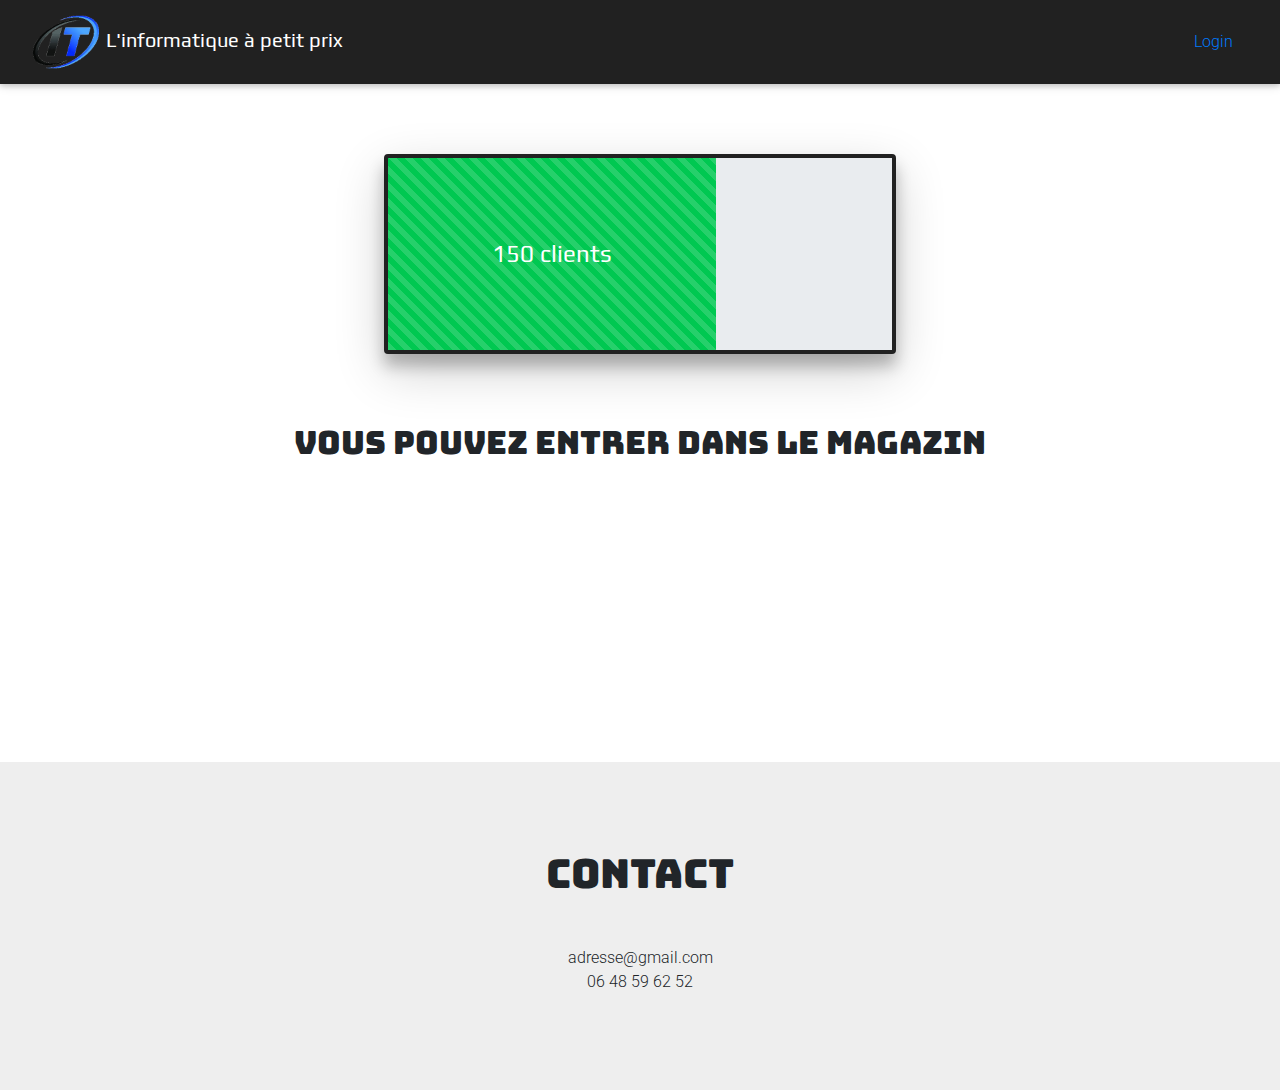
<file: index.html>
<!DOCTYPE html>
<html lang="en">
<head>
  <meta charset="UTF-8">
  <meta name="viewport" content="width=device-width, initial-scale=1, shrink-to-fit=no">
  <meta http-equiv="x-ua-compatible" content="ie=edge">
  <title>Jauge Covid</title>
  <link rel="icon" href="assets/IT logo.png" type="image/x-icon">
  <!-- Font Awesome -->
  <link rel="stylesheet" href="https://use.fontawesome.com/releases/v5.11.2/css/all.css">
  <!-- Google Fonts Roboto -->
  <link rel="stylesheet" href="https://fonts.googleapis.com/css?family=Roboto:300,400,500,700&display=swap">
  <!-- Bootstrap core CSS -->
  <link rel="stylesheet" href="css/bootstrap.min.css">
  <!-- Material Design Bootstrap -->
  <link rel="stylesheet" href="css/mdb.min.css">
  <!-- Your custom styles (optional) -->
  <link rel="stylesheet" href="css/style.css">

  <style>
    @import url('https://fonts.googleapis.com/css2?family=Play:wght@700&display=swap');
    @import url('https://fonts.googleapis.com/css2?family=Bungee&display=swap');
</style>
</head>

  <!-- Start your project here--> 
  
<body>

    <script language="javascript"></script>
      <nav class="navbar navbar-light bg-dark">
          <div class="container-fluid">
            <a class="navbar-brand" href="#">
              <img src="assets/IT logo.png" alt="IT" width="70" height="58" class="d-1-inline-block align-text">
              <FONT color="white" face="Play, aria-label"> L'informatique à petit prix</FONT>
            </a>
  
            <ul class="nav justify-content-end">
              <li class="nav-item">
                <a class="nav-link active" data-toggle="modal" data-target="#modalLoginForm" href="login.html">Login </a>
              </li>

        </nav>



        <div class="modal fade" id="modalLoginForm" tabindex="-1" role="dialog" aria-labelledby="myModalLabel"
        aria-hidden="true">
        <div class="modal-dialog" role="document">
          <div class="modal-content">
            <div class="modal-header text-center">
              <h4 class="modal-title w-100 font-weight-bold">Sign in</h4>
              <button type="button" class="close" data-dismiss="modal" aria-label="Close">
                <span aria-hidden="true">&times;</span>
              </button>
            </div>
            <div class="modal-body mx-3">
              <div class="md-form mb-5">
                <i class="fas fa-envelope prefix grey-text"></i>
                <input type="email" id="defaultForm-email" class="form-control validate">
                <label data-error="wrong" data-success="right" for="defaultForm-email">Your email</label>
              </div>
      
              <div class="md-form mb-4">
                <i class="fas fa-lock prefix grey-text"></i>
                <input type="password" id="defaultForm-pass" class="form-control validate">
                <label data-error="wrong" data-success="right" for="defaultForm-pass">Your password</label>
              </div>
      
            </div>
            <div class="modal-footer d-flex justify-content-center">
              <button class="btn btn-default">Login</button>
            </div>
          </div>
        </div>
      </div>


  <div class="Section covid">

     <div id="bar_covid" class="progress border border-dark example z-depth-3 animated pulse slow infinite" style="width: 40%; height: 200px;">
      <div class="progress-bar progress-bar-striped bg-success progress-bar-animated" role="progressbar" style="width: 65%" aria-valuenow="0" aria-valuemin="50" aria-valuemax="100">
       <Font face="Play" size='5'>150 clients</Font></div>
       </div>
       
       
  </div>
  <h2>Vous pouvez entrer dans le magazin</h2>
  <div>
  
  <footer class="contact">
      
  <section id="contact" class="py-5" style="background-color: #eee;">
  
    <div class="container">
  
        <h2 class="h1-responsive text-center mb-5">Contact</h2>
        <p class="text-center w-responsive mx-auto mb-5">
          adresse@gmail.com
          <br>06 48 59 62 52
        </p>
    </div>
  
  </section>
  </footer>

  <!-- End your project here-->

  <!-- jQuery -->
  <script type="text/javascript" src="js/jquery.min.js"></script>
  <!-- Bootstrap tooltips -->
  <script type="text/javascript" src="js/popper.min.js"></script>
  <!-- Bootstrap core JavaScript -->
  <script type="text/javascript" src="js/bootstrap.min.js"></script>
  <!-- MDB core JavaScript -->
  <script type="text/javascript" src="js/mdb.min.js"></script>
  <!-- Your custom scripts (optional) -->
  <script type="text/javascript"></script>

</body>
</html>
</file>
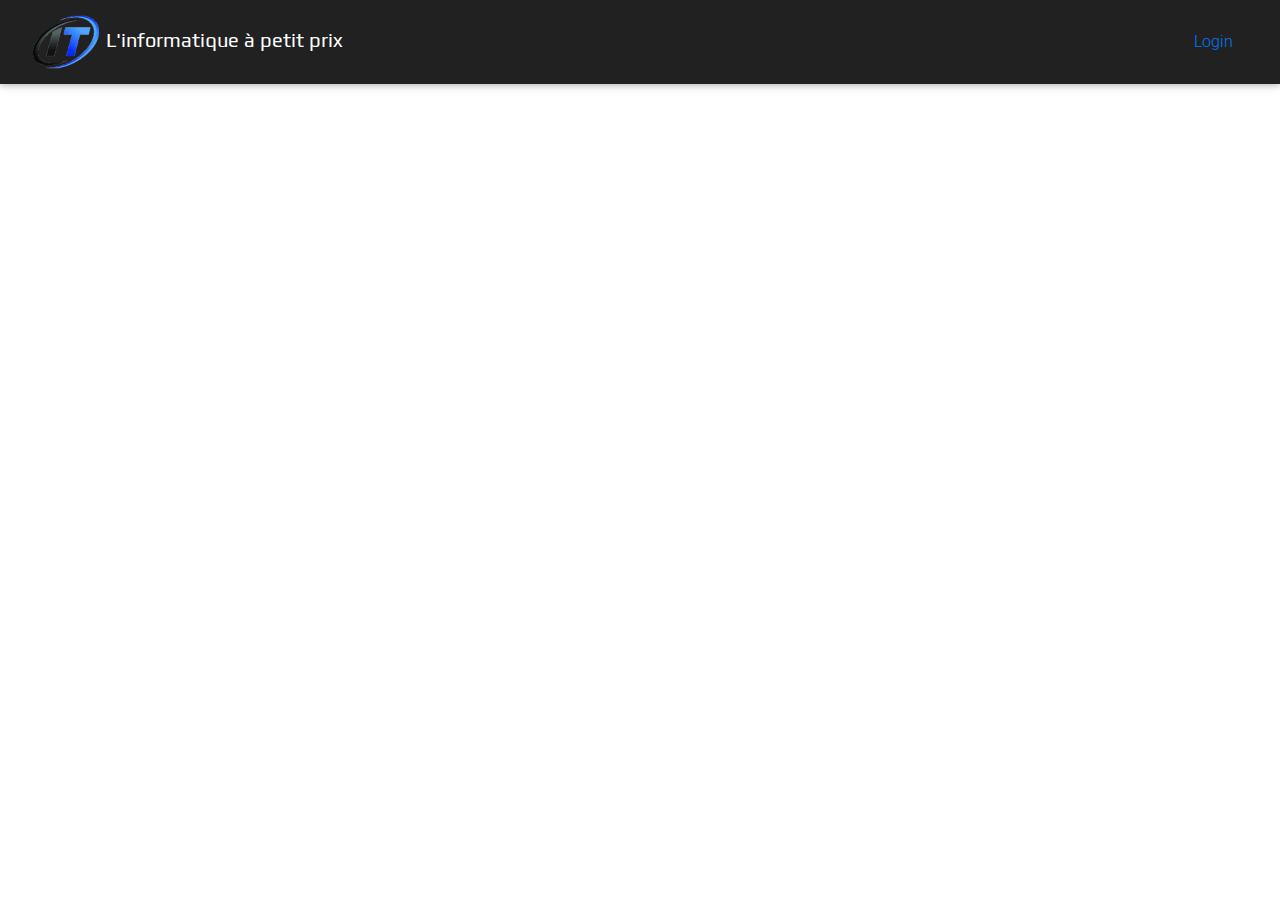
<file: login.html>
<!DOCTYPE html>
<html lang="en">
<head>
  <meta charset="UTF-8">
  <meta name="viewport" content="width=device-width, initial-scale=1, shrink-to-fit=no">
  <meta http-equiv="x-ua-compatible" content="ie=edge">
  <title>Material Design for Bootstrap</title>

  <!-- Font Awesome -->
  <link rel="stylesheet" href="https://use.fontawesome.com/releases/v5.11.2/css/all.css">
  <!-- Google Fonts Roboto -->
  <link rel="stylesheet" href="https://fonts.googleapis.com/css?family=Roboto:300,400,500,700&display=swap">
  <!-- Bootstrap core CSS -->
  <link rel="stylesheet" href="css/bootstrap.min.css">
  <!-- Material Design Bootstrap -->
  <link rel="stylesheet" href="css/mdb.min.css">
  <!-- Your custom styles (optional) -->
  <link rel="stylesheet" href="css/style.css">

  <style>
    @import url('https://fonts.googleapis.com/css2?family=Play:wght@700&display=swap');
    @import url('https://fonts.googleapis.com/css2?family=Bungee&display=swap');
</style>
</head>
<body>

  <!-- Start your project here--> 
  
  <body>

    <script language="javascript"></script>
      <nav class="navbar navbar-light bg-dark">
          <div class="container-fluid">
            <a class="navbar-brand" href="#">
              <img src="assets/IT logo.png" alt="IT" width="70" height="58" class="d-1-inline-block align-text">
              <FONT color="white" face="Play, aria-label"> L'informatique à petit prix</FONT>
            </a>
  
            <ul class="nav justify-content-end">
              <li class="nav-item">
                <a class="nav-link active" data-toggle="modal" data-target="#modalLoginForm" href="login.html">Login </a>
              </li>

        </nav>
  <!--  
        <img src="assets/banniere2.png" class="img-fluid" alt="Responsive image">
     -->
  
  
    <div class="modal fade" id="modalLoginForm" tabindex="-1" role="dialog" aria-labelledby="myModalLabel"
    aria-hidden="true">
    <div class="modal-dialog" role="document">
      <div class="modal-content">
        <div class="modal-header text-center">
          <h4 class="modal-title w-100 font-weight-bold">Sign in</h4>
          <button type="button" class="close" data-dismiss="modal" aria-label="Close">
            <span aria-hidden="true">&times;</span>
          </button>
        </div>
        <div class="modal-body mx-3">
          <div class="md-form mb-5">
            <i class="fas fa-envelope prefix grey-text"></i>
            <input type="email" id="defaultForm-email" class="form-control validate">
            <label data-error="wrong" data-success="right" for="defaultForm-email">Your email</label>
          </div>
  
          <div class="md-form mb-4">
            <i class="fas fa-lock prefix grey-text"></i>
            <input type="password" id="defaultForm-pass" class="form-control validate">
            <label data-error="wrong" data-success="right" for="defaultForm-pass">Your password</label>
          </div>
  
        </div>
        <div class="modal-footer d-flex justify-content-center">
          <button class="btn btn-default">Login</button>
        </div>
      </div>
    </div>
  </div>
  

  <!-- End your project here-->

  <!-- jQuery -->
  <script type="text/javascript" src="js/jquery.min.js"></script>
  <!-- Bootstrap tooltips -->
  <script type="text/javascript" src="js/popper.min.js"></script>
  <!-- Bootstrap core JavaScript -->
  <script type="text/javascript" src="js/bootstrap.min.js"></script>
  <!-- MDB core JavaScript -->
  <script type="text/javascript" src="js/mdb.min.js"></script>
  <!-- Your custom scripts (optional) -->
  <script type="text/javascript"></script>

</body>
</html>
</file>
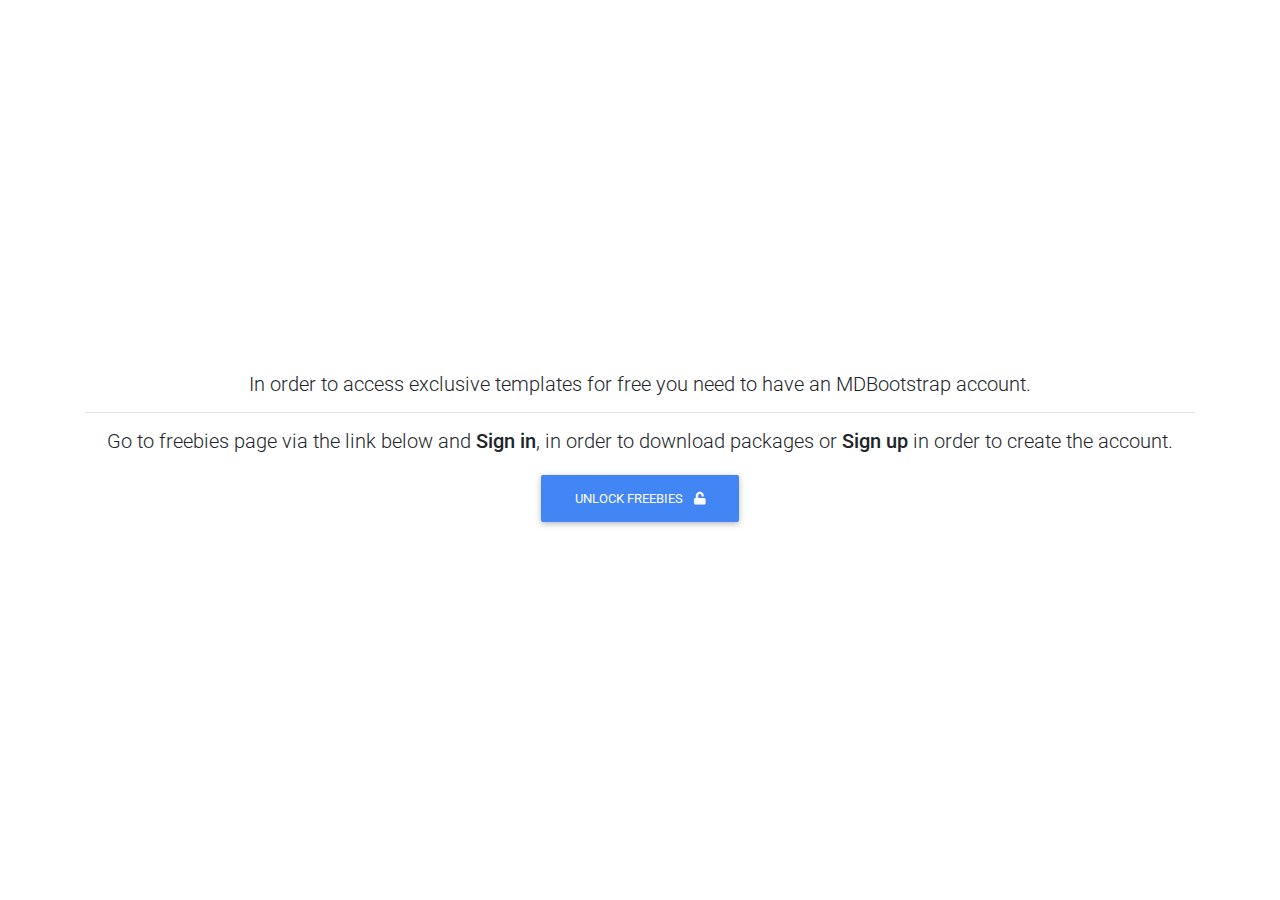
<file: exclusive-templates/unlock-exclusive-freebies.html>
<!DOCTYPE html>
<html lang="en">

<head>
  <meta charset="UTF-8">
  <meta name="viewport" content="width=device-width, initial-scale=1, shrink-to-fit=no">
  <meta http-equiv="x-ua-compatible" content="ie=edge">
  <title>Material Design for Bootstrap</title>
  <!-- MDB icon -->
  <link rel="icon" href="../img/mdb-favicon.ico" type="image/x-icon">
  <!-- Font Awesome -->
  <link rel="stylesheet" href="https://use.fontawesome.com/releases/v5.11.2/css/all.css">
  <!-- Google Fonts Roboto -->
  <link rel="stylesheet" href="https://fonts.googleapis.com/css?family=Roboto:300,400,500,700&display=swap">
  <!-- Bootstrap core CSS -->
  <link rel="stylesheet" href="../css/bootstrap.min.css">
  <!-- Material Design Bootstrap -->
  <link rel="stylesheet" href="../css/mdb.min.css">
  <!-- Your custom styles (optional) -->
  <link rel="stylesheet" href="../css/style.css">
</head>

<body>

  <!-- Start your project here-->
  <div class="d-flex align-items-center" style="height:100vh">
    <div class="container text-center">
      <h5 class="animated fadeIn mb-3">In order to access exclusive templates for free you need to have an MDBootstrap
        account.</h5>
        <hr>
      <h5 class="animated fadeIn mb-3">Go to freebies page via the link below and <strong>Sign in</strong>, in order to
        download packages or <strong>Sign up</strong> in order to create the account.</h5>
        <a href="https://mdbootstrap.com/freebies/?utm_campaign=ExclusiveFreebies&utm_source=jQuery" class="btn btn-primary">Unlock freebies <i class="fas fa-unlock ml-2"></i></a>

    </div>
  </div>
  <!-- End your project here-->

  <!-- jQuery -->
  <script type="text/javascript" src="../js/jquery.min.js"></script>
  <!-- Bootstrap tooltips -->
  <script type="text/javascript" src="../js/popper.min.js"></script>
  <!-- Bootstrap core JavaScript -->
  <script type="text/javascript" src="../js/bootstrap.min.js"></script>
  <!-- MDB core JavaScript -->
  <script type="text/javascript" src="../js/mdb.min.js"></script>
  <!-- Your custom scripts (optional) -->
  <script type="text/javascript"></script>

</body>

</html>
</file>
<file: css/style.css>
.card{
    margin-top: 50px;
}
.d-1-inline-block align-text{
    margin-left: 200px;
}

body{
    background-color: rgb(255, 255, 255);
}

.img-fluid{
    width: 100%;
    height: auto;
    object-fit: contain;

} 
.card{
    display: flex;
    justify-content: space-between;
    align-items: center;


}

h2{
margin: 40px auto;
display: flex;
justify-content: center;
font-family: 'Bungee', cursive;
}
.progress{
    margin: 70px auto;
    display: flex;

}
.border {
    border-width:4px !important;
}

.contact{
    margin-top: 300px;
}

#bar_covid {
    -vendor-animation-duration: 3s;
    -vendor-animation-delay: 2s;
    -vendor-animation-iteration-count: infinite;
  }

  .loader {
    position : fixed;
    z-index: 9999;
    background : url('icon-loader.gif') 50% 50% no-repeat;
    top : 0px;
    left : 0px;
    height : 100%;
    width : 100%;
    cursor : wait;
    }
</file>
